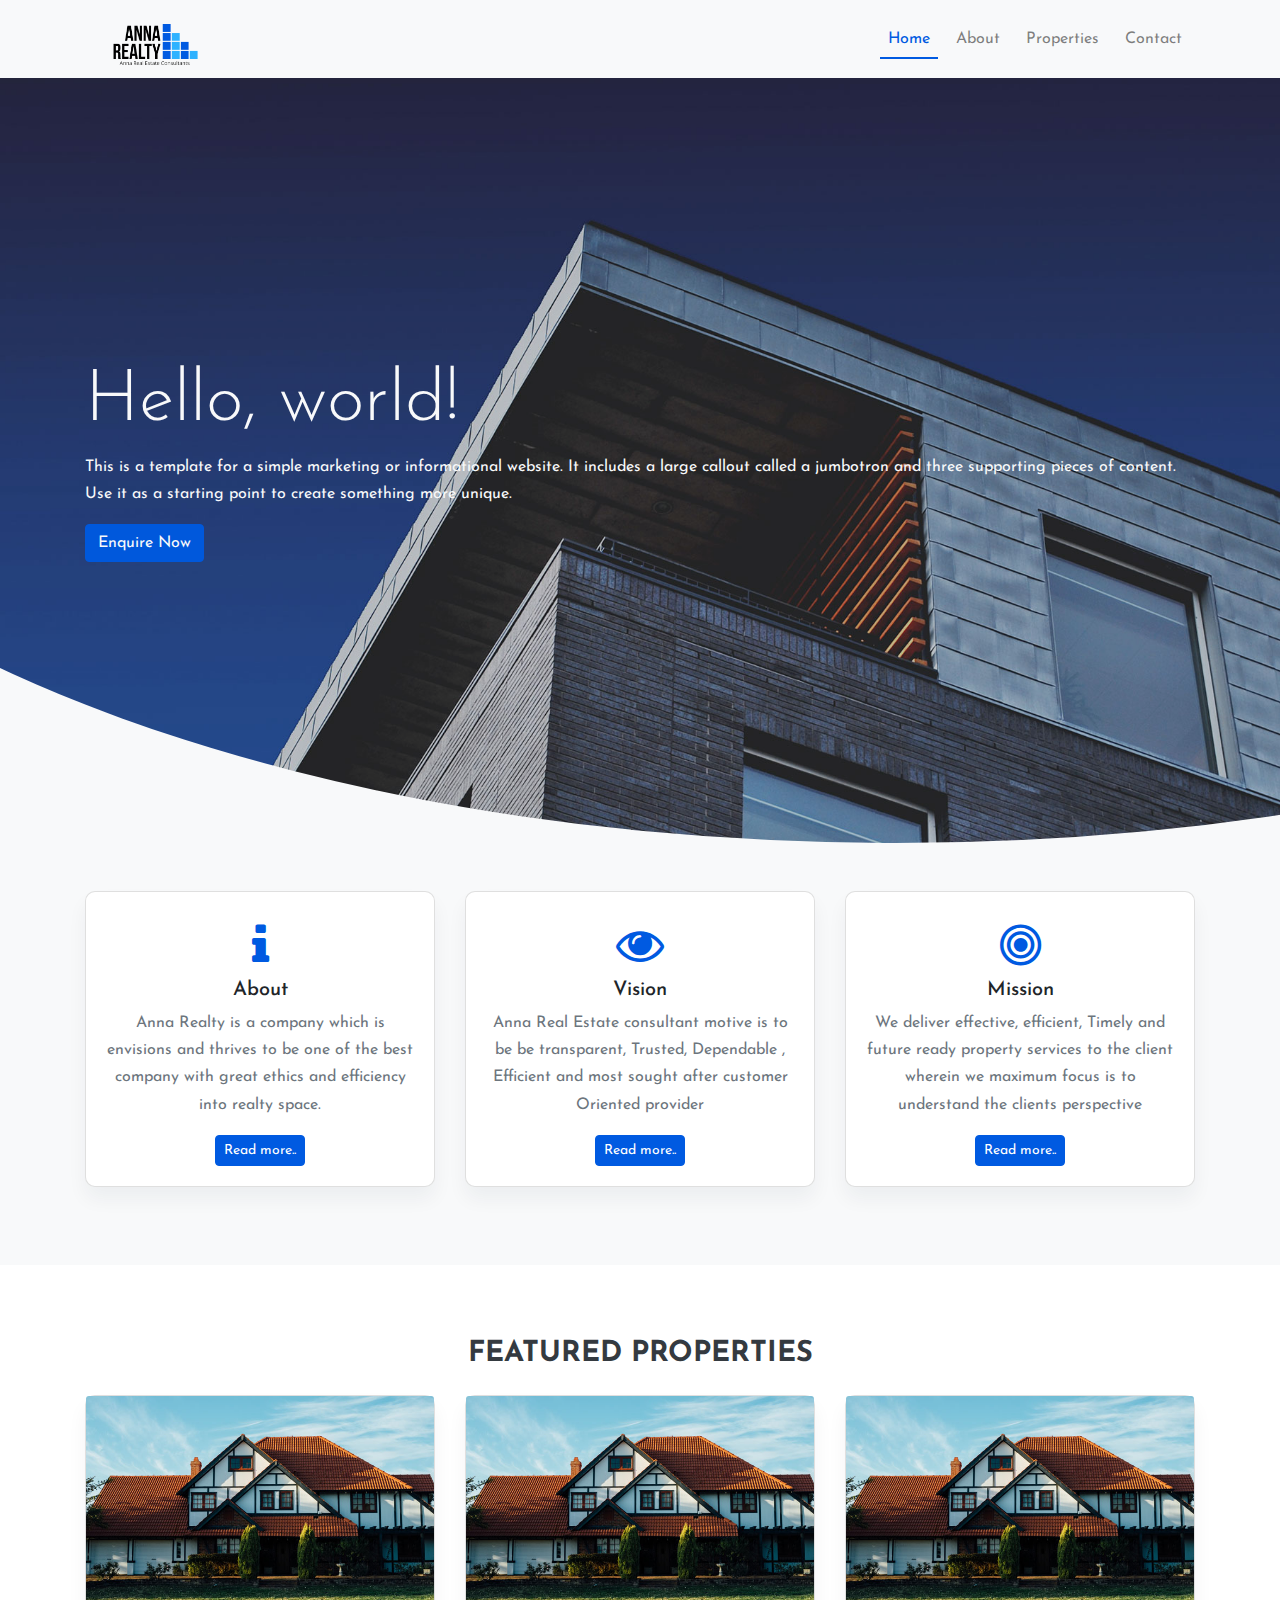
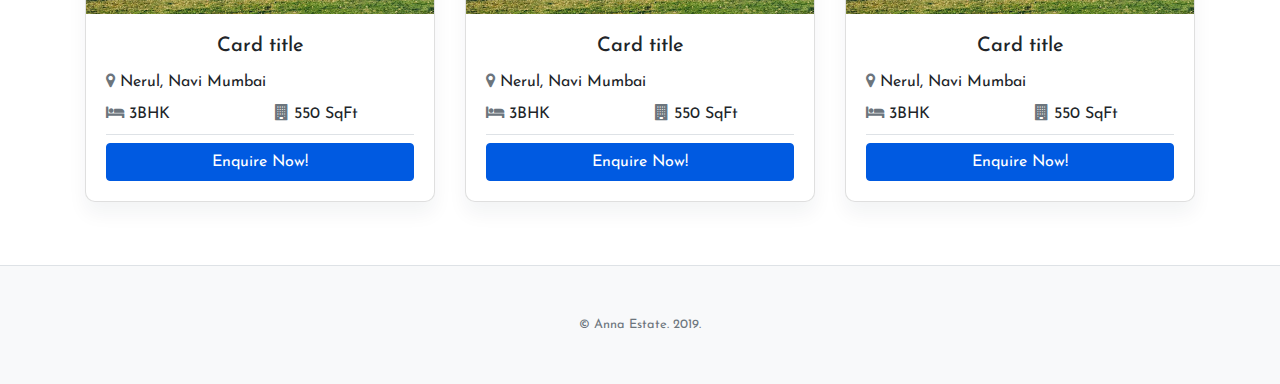
<file: index.html>
<!doctype html>
<html lang="en">
  <head>
    <!-- Required meta tags -->
    <meta charset="utf-8">
    <meta name="viewport" content="width=device-width, initial-scale=1, shrink-to-fit=no">
    <link rel="icon" href="img/favicon.png" type="image/jpg" sizes="16x16">

    <!-- Bootstrap CSS -->
    <link rel="stylesheet" href="css/bootstrap.min.css">
    <link rel="stylesheet" href="css/font-awesome.min.css">
    <link rel="stylesheet" href="css/custom.css">

    <title>Real Estate</title>
  </head>
  <body>
      
<nav class="navbar header navbar-expand-lg navbar-light bg-light">
  <div class="container">
    <a class="navbar-brand" href="index.html"><img src="img/logo.png" class="img-fluid" alt=""></a>
    <button class="navbar-toggler" type="button" data-toggle="collapse" data-target="#navbarsExample07" aria-controls="navbarsExample07" aria-expanded="false" aria-label="Toggle navigation">
      <span class="navbar-toggler-icon"></span>
    </button>

    <div class="collapse navbar-collapse" id="navbarsExample07">
      <ul class="navbar-nav ml-auto">
        <li class="nav-item active"><a class="nav-link" href="index.html">Home</a></li>
        <li class="nav-item"><a class="nav-link" href="about.html">About</a></li>
        <li class="nav-item"><a class="nav-link" href="properties.html">Properties</a></li>
        <li class="nav-item"><a class="nav-link" href="contact.html">Contact</a></li>
      </ul>
    </div>
  </div>
</nav>

<div class="jumbotron banner banner-img">
  <div class="container text-left text-white">
    <h1 class="display-3">Hello, world!</h1>
    <p class="text-white">This is a template for a simple marketing or informational website. It includes a large callout called a jumbotron and three supporting pieces of content. Use it as a starting point to create something more unique.</p>
    <a class="btn btn-primary" href="contact.html" role="button">Enquire Now</a>
  </div>
</div>


<section class="section py-5">
  <div class="container">
    <div class="row">
      <div class="col-lg-4 col-md-12 col-12">
        <div class="card about-card">
          <div class="card-body">
            <i class="fa fa-info fa-lg icon"></i>
            <h5>About</h5>
            <p class="text-muted">Anna Realty is a company which is envisions and thrives to be one of the best company with great ethics and efficiency into realty  space.</p>
            <a href="about.html" class="btn btn-primary rounded btn-sm">Read more..</a>
          </div>
        </div>
      </div>
      <div class="col-lg-4 col-md-6 col-12">
        <div class="card about-card">
          <div class="card-body">
            <i class="fa fa-eye fa-lg icon"></i>
            <h5>Vision</h5>
            <p class="text-muted">Anna Real Estate consultant motive is to be be transparent, Trusted, Dependable , Efficient and most sought after customer Oriented provider </p>
            <a href="about.html" class="btn btn-primary rounded btn-sm">Read more..</a>
          </div>
        </div>
      </div>
      <div class="col-lg-4 col-md-6 col-12">
        <div class="card about-card">
          <div class="card-body">
            <i class="fa fa-bullseye fa-lg icon"></i>
            <h5>Mission</h5>
            <p class="text-muted">We deliver effective, efficient, Timely and future ready property services to the client wherein we maximum focus is to understand the clients perspective </p>
            <a href="about.html" class="btn btn-primary rounded btn-sm">Read more..</a>
          </div>
        </div>
      </div>
    </div>
  </div>
</section>


<section class="section py-5 bg-white">
  <div class="container">
    <div class="row">
      <div class="col-12 text-center">
        <h2 class="section-heading my-4">Featured Properties</h2>
      </div>
    </div>

    <div class="row">

      <div class="col-md-6 col-lg-4 col-12">
        <div class="card property-card">
          <img src="img/img1.jpg" class="card-img-top" alt="...">
          <div class="card-body">
            <h5 class="card-title text-center">Card title</h5>
            <div class="location mb-2"><i class="fa fa-map-marker text-muted"></i> Nerul, Navi Mumbai</div>
            <div class="row">
              <div class="col-lg-6 col-12">
                <i class="fa fa-bed text-muted"></i>
                <span>3BHK</span>
              </div>
              <div class="col-lg-6 col-12">
                <i class="fa fa-building text-muted"></i>
                <span>550 SqFt</span>
              </div>
            </div>
            <div class="text-center border-top mt-2 pt-2"><a href="contact.html" class="btn btn-block btn-primary">Enquire Now!</a></div>
          </div>
        </div>
      </div>

      <div class="col-md-6 col-lg-4 col-12">
        <div class="card property-card">
          <img src="img/img1.jpg" class="card-img-top" alt="...">
          <div class="card-body">
            <h5 class="card-title text-center">Card title</h5>
            <div class="location mb-2"><i class="fa fa-map-marker text-muted"></i> Nerul, Navi Mumbai</div>
            <div class="row">
              <div class="col-lg-6 col-12">
                <i class="fa fa-bed text-muted"></i>
                <span>3BHK</span>
              </div>
              <div class="col-lg-6 col-12">
                <i class="fa fa-building text-muted"></i>
                <span>550 SqFt</span>
              </div>
            </div>
            <div class="text-center border-top mt-2 pt-2"><a href="contact.html" class="btn btn-block btn-primary">Enquire Now!</a></div>
          </div>
        </div>
      </div>

      <div class="col-md-6 col-lg-4 col-12">
        <div class="card property-card">
          <img src="img/img1.jpg" class="card-img-top" alt="...">
          <div class="card-body">
            <h5 class="card-title text-center">Card title</h5>
            <div class="location mb-2"><i class="fa fa-map-marker text-muted"></i> Nerul, Navi Mumbai</div>
            <div class="row">
              <div class="col-lg-6 col-12">
                <i class="fa fa-bed text-muted"></i>
                <span>3BHK</span>
              </div>
              <div class="col-lg-6 col-12">
                <i class="fa fa-building text-muted"></i>
                <span>550 SqFt</span>
              </div>
            </div>
            <div class="text-center border-top mt-2 pt-2"><a href="contact.html" class="btn btn-block btn-primary">Enquire Now!</a></div>
          </div>
        </div>
      </div>
    </div>


  </div>
</section>


<footer class="border-top">
    <div class="container">

      <div class="text-center py-7">
        <!-- Copyright -->
        <p class="small text-muted mb-0">© Anna Estate. 2019.</p>
        <!-- End Copyright -->
      </div>
    </div>
  </footer>
    <!-- Optional JavaScript -->
    <!-- jQuery first, then Popper.js, then Bootstrap JS -->
    <script src="js/jquery.min.js"></script>
    <script src="js/popper.min.js"></script>
    <script src="js/bootstrap.min.js"></script>
    <script src="js/script.js"></script>


  </body>
</html>
</file>
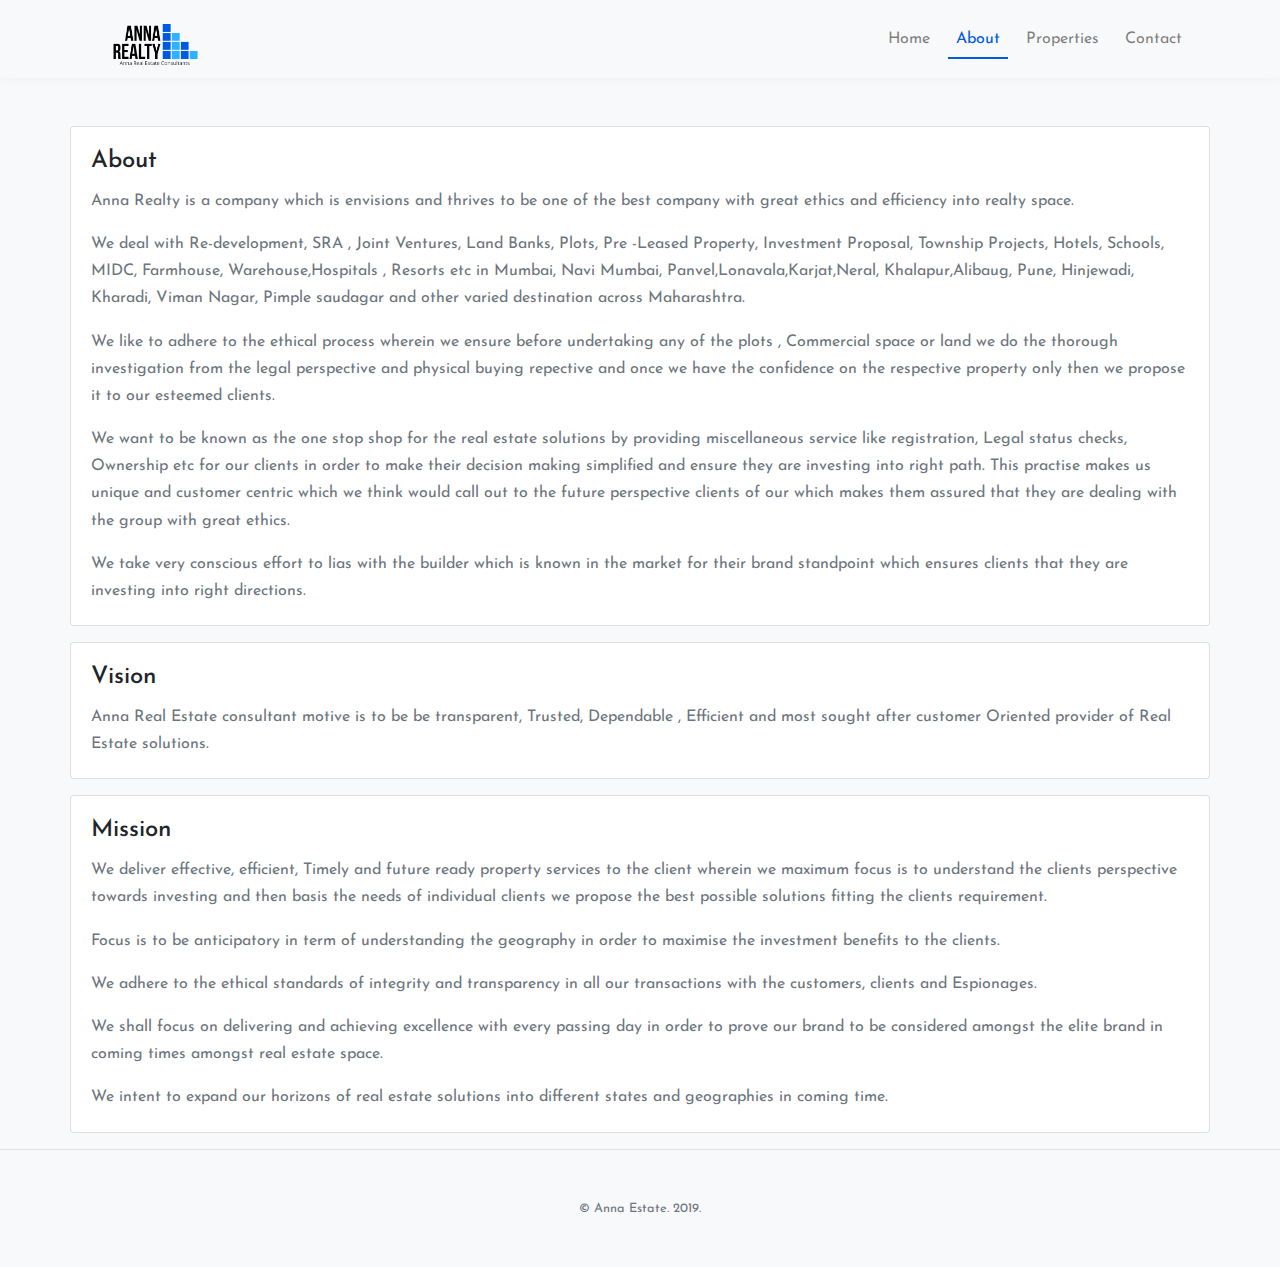
<file: about.html>
<!doctype html>
<html lang="en">
  <head>
    <!-- Required meta tags -->
    <meta charset="utf-8">
    <meta name="viewport" content="width=device-width, initial-scale=1, shrink-to-fit=no">
    <link rel="icon" href="img/favicon.png" type="image/jpg" sizes="16x16">

    <!-- Bootstrap CSS -->
    <link rel="stylesheet" href="css/bootstrap.min.css">
    <link rel="stylesheet" href="css/font-awesome.min.css">
    <link rel="stylesheet" href="css/custom.css">

    <title>Real Estate</title>
  </head>
  <body>
      
<nav class="navbar header navbar-expand-lg navbar-light bg-light">
  <div class="container">
    <a class="navbar-brand" href="index.html"><img src="img/logo.png" class="img-fluid" alt=""></a>
    <button class="navbar-toggler" type="button" data-toggle="collapse" data-target="#navbarsExample07" aria-controls="navbarsExample07" aria-expanded="false" aria-label="Toggle navigation">
      <span class="navbar-toggler-icon"></span>
    </button>

    <div class="collapse navbar-collapse" id="navbarsExample07">
      <ul class="navbar-nav ml-auto">
        <li class="nav-item"><a class="nav-link" href="index.html">Home</a></li>
        <li class="nav-item active"><a class="nav-link" href="about.html">About</a></li>
        <li class="nav-item"><a class="nav-link" href="properties.html">Properties</a></li>
        <li class="nav-item"><a class="nav-link" href="contact.html">Contact</a></li>
      </ul>
    </div>
  </div>
</nav>

<!-- <div class="jumbotron banner banner-img">
  <div class="container text-left text-white">
    <h1 class="display-3">Hello, world!</h1>
    <p>This is a template for a simple marketing or informational website. It includes a large callout called a jumbotron and three supporting pieces of content. Use it as a starting point to create something more unique.</p>
    <a class="btn btn-primary" href="#" role="button">Enquire Now</a>
  </div>
</div> -->


<section class="section mt-5">
  <div class="container">
    <div class="row">
      <div class="card mb-3">
        <div class="card-body">
          <h4 class="card-title">About</h4>
          <p class="card-text text-muted">Anna Realty is a company which is envisions and thrives to be one of the best company with great ethics and efficiency into realty  space.</p>
          <p class="card-text text-muted">We deal with Re-development, SRA , Joint Ventures, Land Banks, Plots, Pre -Leased Property, Investment Proposal, Township Projects, Hotels, Schools, MIDC, Farmhouse, Warehouse,Hospitals , Resorts etc in Mumbai, Navi Mumbai, Panvel,Lonavala,Karjat,Neral, Khalapur,Alibaug, Pune, Hinjewadi, Kharadi, Viman Nagar, Pimple saudagar and other varied destination across Maharashtra.</p>
          <p class="card-text text-muted">We like to adhere to the ethical process wherein we ensure before undertaking any of the plots , Commercial space or land we do the thorough investigation from the legal perspective and physical buying repective and once we have the confidence on the respective property only then we propose it to our esteemed clients.</p>
          <p class="card-text text-muted">We want to be known as the one stop shop for the real estate solutions by providing miscellaneous service like registration, Legal status checks, Ownership etc for our clients in order to make their decision making simplified and ensure they are investing into right path. This practise makes us unique and customer centric which we think would call out to the future perspective clients of our which makes them  assured that they are dealing with the group with great ethics.</p>
          <p class="card-text text-muted">We take very conscious effort to lias with the builder which is known in the market for their brand standpoint which ensures clients that they are investing into right directions.</p>
        </div>
      </div>

      <div class="card mb-3">
        <div class="card-body">
          <h4 class="card-title">Vision</h4>
          <p class="card-text text-muted">Anna Real Estate consultant motive is to be be transparent, Trusted, Dependable , Efficient and most sought after customer Oriented provider of Real Estate solutions.</p>
        </div>
      </div>

      <div class="card mb-3">
        <div class="card-body">
          <h4 class="card-title">Mission</h4>
          <p class="card-text text-muted">We deliver effective, efficient, Timely and future ready property services to the client wherein we maximum focus is to understand the clients perspective towards investing and then basis the needs of individual clients we propose the best possible solutions fitting the clients requirement.</p>
          <p class="card-text text-muted">Focus is to be anticipatory in term of understanding the geography in order to maximise the investment benefits to the clients.</p>
          <p class="card-text text-muted">We adhere to the ethical standards of integrity and transparency in all our transactions with the customers, clients and Espionages.</p>
          <p class="card-text text-muted">We shall focus on delivering and achieving excellence with every passing day in order to prove our brand to be considered amongst the elite brand in coming times amongst real estate space.</p>
          <p class="card-text text-muted">We intent to expand our horizons of real estate solutions into different states and geographies in coming time.</p>
        </div>
      </div>
    </div>
  </div>
</section>


<footer class="border-top">
    <div class="container">

      <div class="text-center py-7">
        <!-- Copyright -->
        <p class="small text-muted mb-0">© Anna Estate. 2019.</p>
        <!-- End Copyright -->
      </div>
    </div>
  </footer>
    <!-- Optional JavaScript -->
    <!-- jQuery first, then Popper.js, then Bootstrap JS -->
    <script src="js/jquery.min.js"></script>
    <script src="js/popper.min.js"></script>
    <script src="js/bootstrap.min.js"></script>
    <script src="js/script.js"></script>


  </body>
</html>
</file>
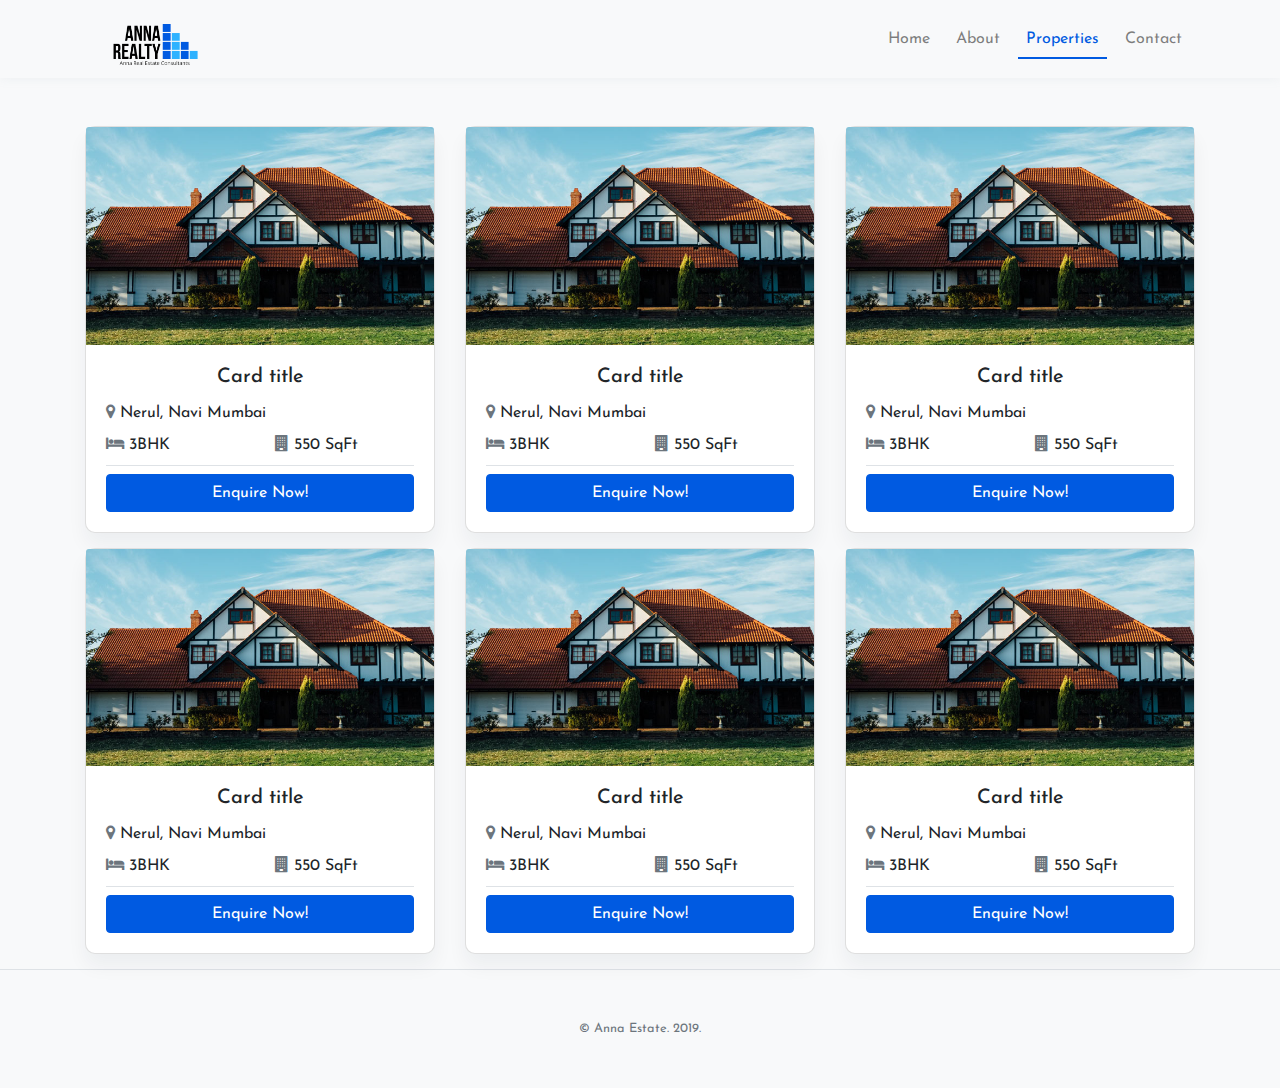
<file: properties.html>
<!doctype html>
<html lang="en">
  <head>
    <!-- Required meta tags -->
    <meta charset="utf-8">
    <meta name="viewport" content="width=device-width, initial-scale=1, shrink-to-fit=no">
    <link rel="icon" href="img/favicon.png" type="image/jpg" sizes="16x16">

    <!-- Bootstrap CSS -->
    <link rel="stylesheet" href="css/bootstrap.min.css">
    <link rel="stylesheet" href="css/font-awesome.min.css">
    <link rel="stylesheet" href="css/custom.css">

    <title>Real Estate</title>
  </head>
  <body>
      
<nav class="navbar header navbar-expand-lg navbar-light bg-light">
  <div class="container">
    <a class="navbar-brand" href="index.html"><img src="img/logo.png" class="img-fluid" alt=""></a>
    <button class="navbar-toggler" type="button" data-toggle="collapse" data-target="#navbarsExample07" aria-controls="navbarsExample07" aria-expanded="false" aria-label="Toggle navigation">
      <span class="navbar-toggler-icon"></span>
    </button>

    <div class="collapse navbar-collapse" id="navbarsExample07">
      <ul class="navbar-nav ml-auto">
        <li class="nav-item"><a class="nav-link" href="index.html">Home</a></li>
        <li class="nav-item"><a class="nav-link" href="about.html">About</a></li>
        <li class="nav-item active"><a class="nav-link" href="properties.html">Properties</a></li>
        <li class="nav-item"><a class="nav-link" href="contact.html">Contact</a></li>
      </ul>
    </div>
  </div>
</nav>

<section class="section mt-5">
  <div class="container">
   
   <div class="row">

      <div class="col-md-6 col-lg-4 col-12">
        <div class="card property-card">
          <img src="img/img1.jpg" class="card-img-top" alt="...">
          <div class="card-body">
            <h5 class="card-title text-center">Card title</h5>
            <div class="location mb-2"><i class="fa fa-map-marker text-muted"></i> Nerul, Navi Mumbai</div>
            <div class="row">
              <div class="col-lg-6 col-12">
                <i class="fa fa-bed text-muted"></i>
                <span>3BHK</span>
              </div>
              <div class="col-lg-6 col-12">
                <i class="fa fa-building text-muted"></i>
                <span>550 SqFt</span>
              </div>
            </div>
            <div class="text-center border-top mt-2 pt-2"><a href="contact.html" class="btn btn-block btn-primary">Enquire Now!</a></div>
          </div>
        </div>
      </div>

      <div class="col-md-6 col-lg-4 col-12">
        <div class="card property-card">
          <img src="img/img1.jpg" class="card-img-top" alt="...">
          <div class="card-body">
            <h5 class="card-title text-center">Card title</h5>
            <div class="location mb-2"><i class="fa fa-map-marker text-muted"></i> Nerul, Navi Mumbai</div>
            <div class="row">
              <div class="col-lg-6 col-12">
                <i class="fa fa-bed text-muted"></i>
                <span>3BHK</span>
              </div>
              <div class="col-lg-6 col-12">
                <i class="fa fa-building text-muted"></i>
                <span>550 SqFt</span>
              </div>
            </div>
            <div class="text-center border-top mt-2 pt-2"><a href="contact.html" class="btn btn-block btn-primary">Enquire Now!</a></div>
          </div>
        </div>
      </div>

      <div class="col-md-6 col-lg-4 col-12">
        <div class="card property-card">
          <img src="img/img1.jpg" class="card-img-top" alt="...">
          <div class="card-body">
            <h5 class="card-title text-center">Card title</h5>
            <div class="location mb-2"><i class="fa fa-map-marker text-muted"></i> Nerul, Navi Mumbai</div>
            <div class="row">
              <div class="col-lg-6 col-12">
                <i class="fa fa-bed text-muted"></i>
                <span>3BHK</span>
              </div>
              <div class="col-lg-6 col-12">
                <i class="fa fa-building text-muted"></i>
                <span>550 SqFt</span>
              </div>
            </div>
            <div class="text-center border-top mt-2 pt-2"><a href="contact.html" class="btn btn-block btn-primary">Enquire Now!</a></div>
          </div>
        </div>
      </div>

      <div class="col-md-6 col-lg-4 col-12">
        <div class="card property-card">
          <img src="img/img1.jpg" class="card-img-top" alt="...">
          <div class="card-body">
            <h5 class="card-title text-center">Card title</h5>
            <div class="location mb-2"><i class="fa fa-map-marker text-muted"></i> Nerul, Navi Mumbai</div>
            <div class="row">
              <div class="col-lg-6 col-12">
                <i class="fa fa-bed text-muted"></i>
                <span>3BHK</span>
              </div>
              <div class="col-lg-6 col-12">
                <i class="fa fa-building text-muted"></i>
                <span>550 SqFt</span>
              </div>
            </div>
            <div class="text-center border-top mt-2 pt-2"><a href="contact.html" class="btn btn-block btn-primary">Enquire Now!</a></div>
          </div>
        </div>
      </div>

      <div class="col-md-6 col-lg-4 col-12">
        <div class="card property-card">
          <img src="img/img1.jpg" class="card-img-top" alt="...">
          <div class="card-body">
            <h5 class="card-title text-center">Card title</h5>
            <div class="location mb-2"><i class="fa fa-map-marker text-muted"></i> Nerul, Navi Mumbai</div>
            <div class="row">
              <div class="col-lg-6 col-12">
                <i class="fa fa-bed text-muted"></i>
                <span>3BHK</span>
              </div>
              <div class="col-lg-6 col-12">
                <i class="fa fa-building text-muted"></i>
                <span>550 SqFt</span>
              </div>
            </div>
            <div class="text-center border-top mt-2 pt-2"><a href="contact.html" class="btn btn-block btn-primary">Enquire Now!</a></div>
          </div>
        </div>
      </div>

      <div class="col-md-6 col-lg-4 col-12">
        <div class="card property-card">
          <img src="img/img1.jpg" class="card-img-top" alt="...">
          <div class="card-body">
            <h5 class="card-title text-center">Card title</h5>
            <div class="location mb-2"><i class="fa fa-map-marker text-muted"></i> Nerul, Navi Mumbai</div>
            <div class="row">
              <div class="col-lg-6 col-12">
                <i class="fa fa-bed text-muted"></i>
                <span>3BHK</span>
              </div>
              <div class="col-lg-6 col-12">
                <i class="fa fa-building text-muted"></i>
                <span>550 SqFt</span>
              </div>
            </div>
            <div class="text-center border-top mt-2 pt-2"><a href="contact.html" class="btn btn-block btn-primary">Enquire Now!</a></div>
          </div>
        </div>
      </div>
    </div>



  </div>
</section>


<footer class="border-top">
    <div class="container">

      <div class="text-center py-7">
        <!-- Copyright -->
        <p class="small text-muted mb-0">© Anna Estate. 2019.</p>
        <!-- End Copyright -->
      </div>
    </div>
  </footer>
    <!-- Optional JavaScript -->
    <!-- jQuery first, then Popper.js, then Bootstrap JS -->
    <script src="js/jquery.min.js"></script>
    <script src="js/popper.min.js"></script>
    <script src="js/bootstrap.min.js"></script>
    <script src="js/script.js"></script>


  </body>
</html>
</file>
<file: css/custom.css>
/*-----------------------------------FONTS-----------------------------------*/
@import url('https://fonts.googleapis.com/css?family=Josefin+Sans:300,400,600,700');

/*-----------------------------------/FONTS-----------------------------------*/

/*----------------------------------COMMON-----------------------------------*/
body{background: #f8f9fa; font-family: 'Josefin Sans', sans-serif; margin: 0px; font-weight: 400;}
.btn-primary{ border-radius: 4px; position: relative; 
	background: rgba(0, 90, 225, 1); border-color: rgba(0, 90, 225, 1);}
.btn-primary i{padding: 5px;color: #ffffff;border-radius: 50px; width: 37px;height: 37px;
    position: absolute; top: 0; right: 0; display: flex; align-items: center; justify-content: center;}
.btn-primary:hover{background: #343a40; color: #ffffff;border-color: #4f565d;}
.section-heading{
	font-weight: bold;
	text-transform: uppercase;
	color: #343a40;
	text-align: center;
	font-size: 1.8rem;
}
.py-7 { padding-top: 3rem !important; padding-bottom: 3rem !important;}
p {color: #77838f; line-height: 1.7; }
/*----------------------------------/COMMON-----------------------------------*/

/*----------------------------------HEADER-----------------------------------*/
.header{
	position: relative;
    background: #ffffff;
    padding-left: 1rem;
    padding-right: 1rem;
    box-shadow: 0 1px 10px rgba(151, 164, 175, 0.1);
}
.header .navbar-brand{width: 130px;}

.header .navbar-nav li a{position: relative; margin: 0 5px;}
.header .navbar-nav li.active a{color: #005ae1 !important;}
.header.nav-sticky{ position: fixed; top: 0; right: 0; left: 0; z-index: 1030;}

@media screen and ( min-width: 992px) {
.header .navbar-nav li.active a:before {background-color: #005ae1; transform: none;}
.header .navbar-nav li a:before{ content: ''; position: absolute; bottom: 0; left: 0;width: 100%; height: 2px;
    -webkit-transform: scale3d(0, 1, 1); transform: scale3d(0, 1, 1);
    -webkit-transform-origin: center left; transform-origin: center left;
    -webkit-transition: transform 0.4s cubic-bezier(0.22, 0.61, 0.36, 1);transition: transform 0.4s cubic-bezier(0.22, 0.61, 0.36, 1);
}
.header .navbar-nav li a:hover:before{ background: #005ae1;
    -webkit-transition-delay: 0.4s; transition-delay: 0.4s;
    -webkit-transform: scale3d(1, 1, 1); transform: scale3d(1, 1, 1);
    -webkit-transition-delay: 0s; transition-delay: 0s;}
	
}
@media screen and (max-width: 991px) {
.header .navbar-nav{text-align: center;}
	
}

/*----------------------------------/HEADER-----------------------------------*/

/*----------------------------------BANNER-----------------------------------*/
.banner{
	display: flex;
    align-items: center;
    justify-content: center;
    border-radius: 0px;
    margin-bottom: 0px;
    border-radius: 0px; height: 85vh;
	-webkit-clip-path: ellipse(100% 80% at 75% 20%);
    clip-path: ellipse(100% 80% at 70% 20%);
}
.banner-img{background: #273444 url(../img/banner.jpg) no-repeat center center / cover;
	mix-blend-mode: multiply;
}

@media screen and (max-width: 767px) {
	.banner{height: 100vh;}
}
/*----------------------------------/BANNER-----------------------------------*/

/*-----------------------------------ABOUT-----------------------------------*/
.about-card{
	text-align: center;
	margin-bottom: 30px;
    -webkit-box-shadow: 0 0.75rem 1.2rem rgba(18, 38, 63, 0.05);
    box-shadow:  0 0.75rem 1.2rem rgba(18, 38, 63, 0.05);
    -webkit-transition: all 0.2s ease;
    -o-transition: all 0.2s ease;
    transition: all 0.2s ease;
    border-radius: 10px;
}
.about-card:hover{
	-webkit-box-shadow: 0 1rem 3rem rgba(31, 45, 61, 0.125) !important;
    box-shadow: 0 1rem 3rem rgba(31, 45, 61, 0.125) !important;
	-webkit-transform: translateY(-10px) !important;
    -ms-transform: translateY(-10px) !important;
    transform: translateY(-10px) !important;
}
.about-card .icon{
	font-size: 3rem;
	color: #005ae1;
	padding: 15px;
}
/*-----------------------------------/ABOUT-----------------------------------*/

/*---------------------------------PROPERTY----------------------------------*/
.property-card{
	margin-bottom: 15px;
    -webkit-box-shadow: 0 0.75rem 1.2rem rgba(18, 38, 63, 0.05);
    box-shadow:  0 0.75rem 1.2rem rgba(18, 38, 63, 0.05);
    -webkit-transition: all 0.2s ease;
    -o-transition: all 0.2s ease;
    transition: all 0.2s ease;
    border-radius: 10px;
}
.property-card:hover{
	-webkit-box-shadow: 0 1rem 3rem rgba(31, 45, 61, 0.125) !important;
    box-shadow: 0 1rem 3rem rgba(31, 45, 61, 0.125) !important;
	-webkit-transform: translateY(-10px) !important;
    -ms-transform: translateY(-10px) !important;
    transform: translateY(-10px) !important;
}
/*---------------------------------/PROPERTY----------------------------------*/

/*----------------------------------CONTACT----------------------------------*/
.form-label {
    display: block;
    text-transform: uppercase;
    font-size: 80%;
    font-weight: 500;
}

/*----------------------------------/CONTACT----------------------------------*/
</file>
